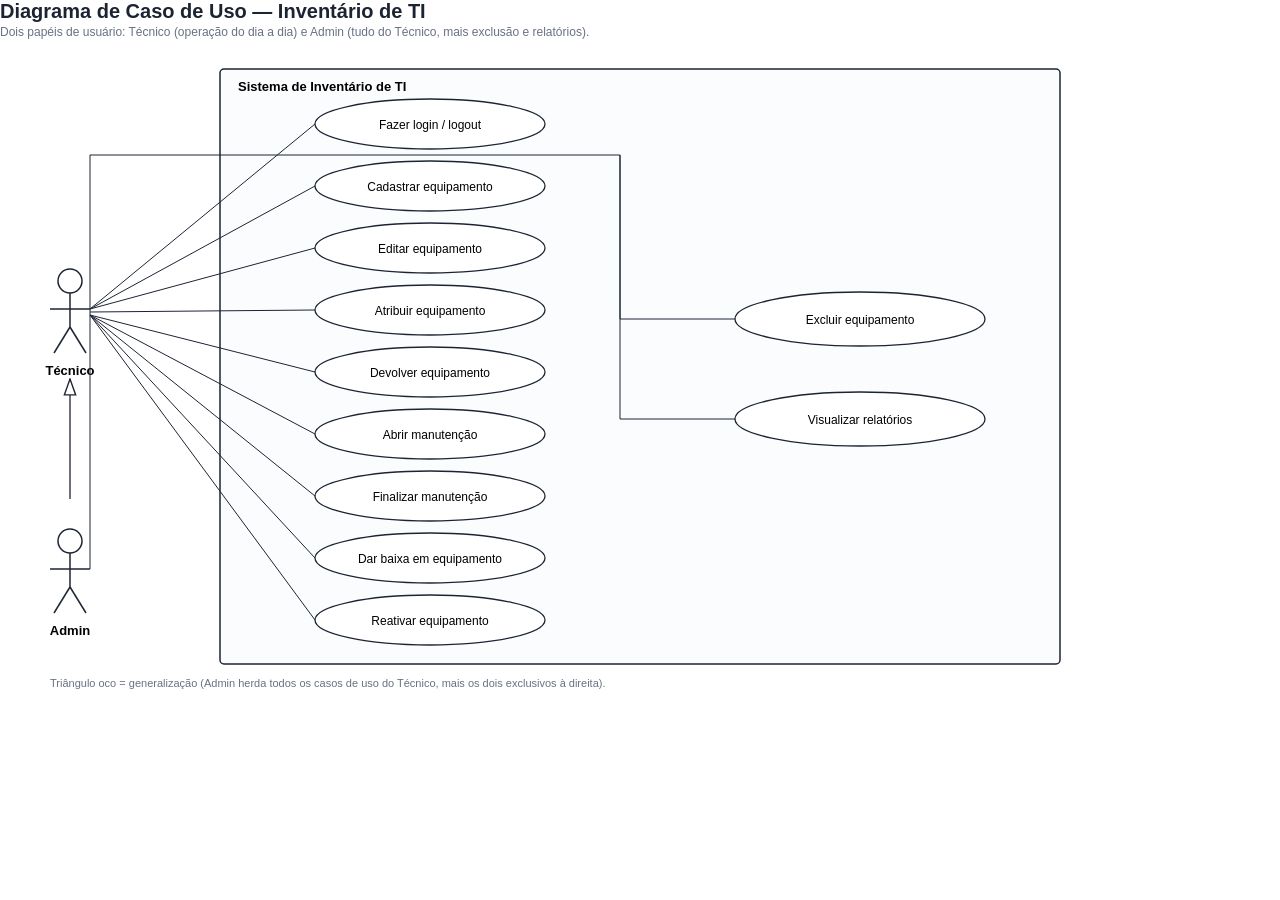
<file: docs/diagrama-caso-de-uso.html>
<!doctype html>
<html lang="pt-br">
<head>
<meta charset="utf-8" />
<style>
  * { box-sizing: border-box; }
  @page { size: A4 landscape; margin: 14mm; }
  body {
    font-family: "Helvetica Neue", Arial, sans-serif;
    color: #1C2433;
    margin: 0;
  }
  .titulo { font-size: 20px; font-weight: 700; margin: 0 0 2px; }
  .subtitulo { font-size: 12px; color: #697184; margin: 0 0 10px; }
  svg { display: block; }
  .ator-label { font-size: 13px; font-weight: 700; font-family: Arial, sans-serif; text-anchor: middle; }
  .uc-label { font-size: 12px; font-family: Arial, sans-serif; text-anchor: middle; }
  .boundary-label { font-size: 13px; font-weight: 700; font-family: Arial, sans-serif; }
  .legenda { font-size: 11px; fill: #697184; font-family: Arial, sans-serif; }
</style>
</head>
<body>
  <p class="titulo">Diagrama de Caso de Uso — Inventário de TI</p>
  <p class="subtitulo">Dois papéis de usuário: Técnico (operação do dia a dia) e Admin (tudo do Técnico, mais exclusão e relatórios).</p>

  <svg viewBox="0 0 1100 650" width="1100" height="650" xmlns="http://www.w3.org/2000/svg">
    <defs>
      <marker id="triangulo-oco" viewBox="0 0 16 12" refX="15" refY="6" markerWidth="14" markerHeight="11" orient="auto-start-reverse">
        <path d="M1,1 L15,6 L1,11 z" fill="#FFFFFF" stroke="#1C2433" stroke-width="1.2"/>
      </marker>
    </defs>

    <!-- ===================== Boundary ===================== -->
    <rect x="220" y="20" width="840" height="595" fill="#FBFCFE" stroke="#1C2433" stroke-width="1.5" rx="4"/>
    <text x="238" y="42" class="boundary-label">Sistema de Inventário de TI</text>

    <!-- ===================== Ator Técnico ===================== -->
    <g transform="translate(70,260)">
      <circle cx="0" cy="-28" r="12" fill="#FFFFFF" stroke="#1C2433" stroke-width="1.5"/>
      <line x1="0" y1="-16" x2="0" y2="18" stroke="#1C2433" stroke-width="1.5"/>
      <line x1="-20" y1="0" x2="20" y2="0" stroke="#1C2433" stroke-width="1.5"/>
      <line x1="0" y1="18" x2="-16" y2="44" stroke="#1C2433" stroke-width="1.5"/>
      <line x1="0" y1="18" x2="16" y2="44" stroke="#1C2433" stroke-width="1.5"/>
      <text x="0" y="66" class="ator-label">Técnico</text>
    </g>

    <!-- ===================== Ator Admin ===================== -->
    <g transform="translate(70,520)">
      <circle cx="0" cy="-28" r="12" fill="#FFFFFF" stroke="#1C2433" stroke-width="1.5"/>
      <line x1="0" y1="-16" x2="0" y2="18" stroke="#1C2433" stroke-width="1.5"/>
      <line x1="-20" y1="0" x2="20" y2="0" stroke="#1C2433" stroke-width="1.5"/>
      <line x1="0" y1="18" x2="-16" y2="44" stroke="#1C2433" stroke-width="1.5"/>
      <line x1="0" y1="18" x2="16" y2="44" stroke="#1C2433" stroke-width="1.5"/>
      <text x="0" y="66" class="ator-label">Admin</text>
    </g>

    <!-- Generalizacao Admin -> Tecnico (triangulo oco) -->
    <line x1="70" y1="450" x2="70" y2="330" stroke="#1C2433" stroke-width="1.3" marker-end="url(#triangulo-oco)"/>

    <!-- ===================== Casos de uso do Tecnico (coluna A) ===================== -->
    <g>
      <ellipse cx="430" cy="75"  rx="115" ry="25" fill="#FFFFFF" stroke="#1C2433" stroke-width="1.3"/>
      <text x="430" y="80" class="uc-label">Fazer login / logout</text>

      <ellipse cx="430" cy="137" rx="115" ry="25" fill="#FFFFFF" stroke="#1C2433" stroke-width="1.3"/>
      <text x="430" y="142" class="uc-label">Cadastrar equipamento</text>

      <ellipse cx="430" cy="199" rx="115" ry="25" fill="#FFFFFF" stroke="#1C2433" stroke-width="1.3"/>
      <text x="430" y="204" class="uc-label">Editar equipamento</text>

      <ellipse cx="430" cy="261" rx="115" ry="25" fill="#FFFFFF" stroke="#1C2433" stroke-width="1.3"/>
      <text x="430" y="266" class="uc-label">Atribuir equipamento</text>

      <ellipse cx="430" cy="323" rx="115" ry="25" fill="#FFFFFF" stroke="#1C2433" stroke-width="1.3"/>
      <text x="430" y="328" class="uc-label">Devolver equipamento</text>

      <ellipse cx="430" cy="385" rx="115" ry="25" fill="#FFFFFF" stroke="#1C2433" stroke-width="1.3"/>
      <text x="430" y="390" class="uc-label">Abrir manutenção</text>

      <ellipse cx="430" cy="447" rx="115" ry="25" fill="#FFFFFF" stroke="#1C2433" stroke-width="1.3"/>
      <text x="430" y="452" class="uc-label">Finalizar manutenção</text>

      <ellipse cx="430" cy="509" rx="115" ry="25" fill="#FFFFFF" stroke="#1C2433" stroke-width="1.3"/>
      <text x="430" y="514" class="uc-label">Dar baixa em equipamento</text>

      <ellipse cx="430" cy="571" rx="115" ry="25" fill="#FFFFFF" stroke="#1C2433" stroke-width="1.3"/>
      <text x="430" y="576" class="uc-label">Reativar equipamento</text>
    </g>

    <!-- Linhas Tecnico -> casos de uso coluna A -->
    <g stroke="#1C2433" stroke-width="1">
      <line x1="90" y1="260" x2="315" y2="75"/>
      <line x1="90" y1="260" x2="315" y2="137"/>
      <line x1="90" y1="260" x2="315" y2="199"/>
      <line x1="90" y1="263" x2="315" y2="261"/>
      <line x1="90" y1="266" x2="315" y2="323"/>
      <line x1="90" y1="266" x2="315" y2="385"/>
      <line x1="90" y1="266" x2="315" y2="447"/>
      <line x1="90" y1="266" x2="315" y2="509"/>
      <line x1="90" y1="266" x2="315" y2="571"/>
    </g>

    <!-- ===================== Casos de uso do Admin (coluna B) ===================== -->
    <g>
      <ellipse cx="860" cy="270" rx="125" ry="27" fill="#FFFFFF" stroke="#1C2433" stroke-width="1.3"/>
      <text x="860" y="275" class="uc-label">Excluir equipamento</text>

      <ellipse cx="860" cy="370" rx="125" ry="27" fill="#FFFFFF" stroke="#1C2433" stroke-width="1.3"/>
      <text x="860" y="375" class="uc-label">Visualizar relatórios</text>
    </g>

    <!-- Linhas Admin -> casos de uso coluna B. Rota em "L" passando por fora da
         coluna A (sobe a x=90, cruza no vao entre a 1a e a 2a elipse em y=106,
         desce pelo corredor livre entre as colunas em x=620) pra nao cruzar
         nenhuma elipse. -->
    <g stroke="#1C2433" stroke-width="1" fill="none">
      <polyline points="90,520 90,106 620,106 620,270 735,270"/>
      <polyline points="620,106 620,370 735,370"/>
    </g>

    <text x="50" y="638" class="legenda">Triângulo oco = generalização (Admin herda todos os casos de uso do Técnico, mais os dois exclusivos à direita).</text>
  </svg>
</body>
</html>
</file>
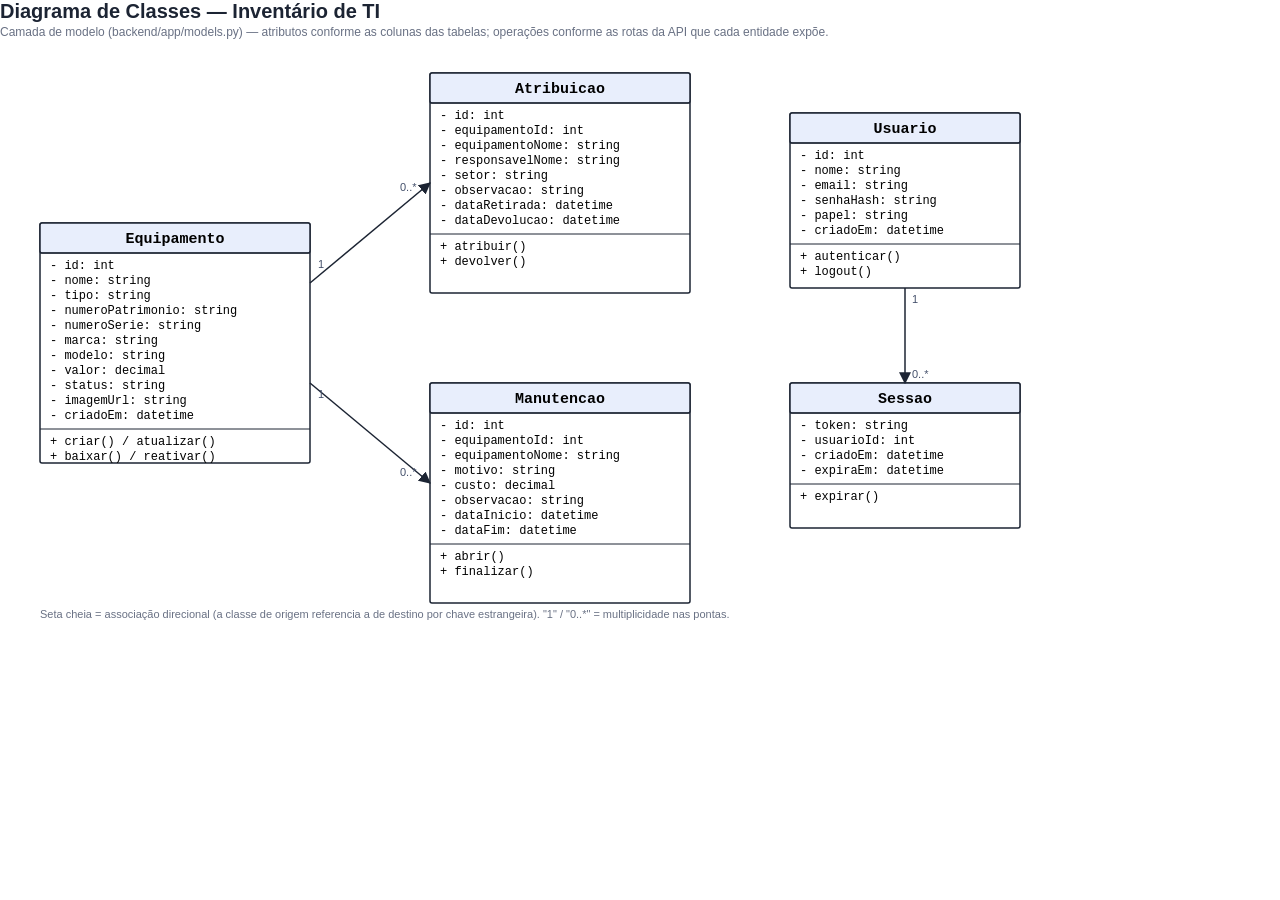
<file: docs/diagrama-classes.html>
<!doctype html>
<html lang="pt-br">
<head>
<meta charset="utf-8" />
<style>
  * { box-sizing: border-box; }
  @page { size: A4 landscape; margin: 14mm; }
  body {
    font-family: "Helvetica Neue", Arial, sans-serif;
    color: #1C2433;
    margin: 0;
  }
  .titulo {
    font-size: 20px;
    font-weight: 700;
    margin: 0 0 2px;
  }
  .subtitulo {
    font-size: 12px;
    color: #697184;
    margin: 0 0 14px;
  }
  svg { display: block; }
  .classe-nome { font-size: 15px; font-weight: 700; font-family: "Courier New", monospace; }
  .atributo, .operacao { font-size: 12px; font-family: "Courier New", monospace; }
  .mult { font-size: 11px; fill: #44506b; font-family: Arial, sans-serif; }
  .legenda { font-size: 11px; fill: #697184; font-family: Arial, sans-serif; }
</style>
</head>
<body>
  <p class="titulo">Diagrama de Classes — Inventário de TI</p>
  <p class="subtitulo">Camada de modelo (backend/app/models.py) — atributos conforme as colunas das tabelas; operações conforme as rotas da API que cada entidade expõe.</p>

  <svg viewBox="0 0 1050 580" width="1050" height="580" xmlns="http://www.w3.org/2000/svg">
    <defs>
      <marker id="seta" viewBox="0 0 10 10" refX="9" refY="5" markerWidth="8" markerHeight="8" orient="auto-start-reverse">
        <path d="M0,0 L10,5 L0,10 z" fill="#1C2433"/>
      </marker>
    </defs>

    <!-- ===================== Equipamento ===================== -->
    <g transform="translate(40,170)">
      <rect width="270" height="240" fill="#FFFFFF" stroke="#1C2433" stroke-width="1.5" rx="2"/>
      <rect width="270" height="30" fill="#E8EEFC" stroke="#1C2433" stroke-width="1.5" rx="2"/>
      <text x="135" y="20" text-anchor="middle" class="classe-nome">Equipamento</text>
      <line x1="0" y1="30" x2="270" y2="30" stroke="#1C2433"/>
      <text x="10" y="46" class="atributo">- id: int</text>
      <text x="10" y="61" class="atributo">- nome: string</text>
      <text x="10" y="76" class="atributo">- tipo: string</text>
      <text x="10" y="91" class="atributo">- numeroPatrimonio: string</text>
      <text x="10" y="106" class="atributo">- numeroSerie: string</text>
      <text x="10" y="121" class="atributo">- marca: string</text>
      <text x="10" y="136" class="atributo">- modelo: string</text>
      <text x="10" y="151" class="atributo">- valor: decimal</text>
      <text x="10" y="166" class="atributo">- status: string</text>
      <text x="10" y="181" class="atributo">- imagemUrl: string</text>
      <text x="10" y="196" class="atributo">- criadoEm: datetime</text>
      <line x1="0" y1="206" x2="270" y2="206" stroke="#1C2433"/>
      <text x="10" y="222" class="operacao">+ criar() / atualizar()</text>
      <text x="10" y="237" class="operacao">+ baixar() / reativar()</text>
    </g>

    <!-- ===================== Atribuicao ===================== -->
    <g transform="translate(430,20)">
      <rect width="260" height="220" fill="#FFFFFF" stroke="#1C2433" stroke-width="1.5" rx="2"/>
      <rect width="260" height="30" fill="#E8EEFC" stroke="#1C2433" stroke-width="1.5" rx="2"/>
      <text x="130" y="20" text-anchor="middle" class="classe-nome">Atribuicao</text>
      <line x1="0" y1="30" x2="260" y2="30" stroke="#1C2433"/>
      <text x="10" y="46" class="atributo">- id: int</text>
      <text x="10" y="61" class="atributo">- equipamentoId: int</text>
      <text x="10" y="76" class="atributo">- equipamentoNome: string</text>
      <text x="10" y="91" class="atributo">- responsavelNome: string</text>
      <text x="10" y="106" class="atributo">- setor: string</text>
      <text x="10" y="121" class="atributo">- observacao: string</text>
      <text x="10" y="136" class="atributo">- dataRetirada: datetime</text>
      <text x="10" y="151" class="atributo">- dataDevolucao: datetime</text>
      <line x1="0" y1="161" x2="260" y2="161" stroke="#1C2433"/>
      <text x="10" y="177" class="operacao">+ atribuir()</text>
      <text x="10" y="192" class="operacao">+ devolver()</text>
    </g>

    <!-- ===================== Manutencao ===================== -->
    <g transform="translate(430,330)">
      <rect width="260" height="220" fill="#FFFFFF" stroke="#1C2433" stroke-width="1.5" rx="2"/>
      <rect width="260" height="30" fill="#E8EEFC" stroke="#1C2433" stroke-width="1.5" rx="2"/>
      <text x="130" y="20" text-anchor="middle" class="classe-nome">Manutencao</text>
      <line x1="0" y1="30" x2="260" y2="30" stroke="#1C2433"/>
      <text x="10" y="46" class="atributo">- id: int</text>
      <text x="10" y="61" class="atributo">- equipamentoId: int</text>
      <text x="10" y="76" class="atributo">- equipamentoNome: string</text>
      <text x="10" y="91" class="atributo">- motivo: string</text>
      <text x="10" y="106" class="atributo">- custo: decimal</text>
      <text x="10" y="121" class="atributo">- observacao: string</text>
      <text x="10" y="136" class="atributo">- dataInicio: datetime</text>
      <text x="10" y="151" class="atributo">- dataFim: datetime</text>
      <line x1="0" y1="161" x2="260" y2="161" stroke="#1C2433"/>
      <text x="10" y="177" class="operacao">+ abrir()</text>
      <text x="10" y="192" class="operacao">+ finalizar()</text>
    </g>

    <!-- ===================== Usuario ===================== -->
    <g transform="translate(790,60)">
      <rect width="230" height="175" fill="#FFFFFF" stroke="#1C2433" stroke-width="1.5" rx="2"/>
      <rect width="230" height="30" fill="#E8EEFC" stroke="#1C2433" stroke-width="1.5" rx="2"/>
      <text x="115" y="20" text-anchor="middle" class="classe-nome">Usuario</text>
      <line x1="0" y1="30" x2="230" y2="30" stroke="#1C2433"/>
      <text x="10" y="46" class="atributo">- id: int</text>
      <text x="10" y="61" class="atributo">- nome: string</text>
      <text x="10" y="76" class="atributo">- email: string</text>
      <text x="10" y="91" class="atributo">- senhaHash: string</text>
      <text x="10" y="106" class="atributo">- papel: string</text>
      <text x="10" y="121" class="atributo">- criadoEm: datetime</text>
      <line x1="0" y1="131" x2="230" y2="131" stroke="#1C2433"/>
      <text x="10" y="147" class="operacao">+ autenticar()</text>
      <text x="10" y="162" class="operacao">+ logout()</text>
    </g>

    <!-- ===================== Sessao ===================== -->
    <g transform="translate(790,330)">
      <rect width="230" height="145" fill="#FFFFFF" stroke="#1C2433" stroke-width="1.5" rx="2"/>
      <rect width="230" height="30" fill="#E8EEFC" stroke="#1C2433" stroke-width="1.5" rx="2"/>
      <text x="115" y="20" text-anchor="middle" class="classe-nome">Sessao</text>
      <line x1="0" y1="30" x2="230" y2="30" stroke="#1C2433"/>
      <text x="10" y="46" class="atributo">- token: string</text>
      <text x="10" y="61" class="atributo">- usuarioId: int</text>
      <text x="10" y="76" class="atributo">- criadoEm: datetime</text>
      <text x="10" y="91" class="atributo">- expiraEm: datetime</text>
      <line x1="0" y1="101" x2="230" y2="101" stroke="#1C2433"/>
      <text x="10" y="117" class="operacao">+ expirar()</text>
    </g>

    <!-- ===================== Relacionamentos ===================== -->
    <!-- Equipamento -> Atribuicao -->
    <line x1="310" y1="230" x2="430" y2="130" stroke="#1C2433" stroke-width="1.5" marker-end="url(#seta)"/>
    <text x="318" y="215" class="mult">1</text>
    <text x="400" y="138" class="mult">0..*</text>

    <!-- Equipamento -> Manutencao -->
    <line x1="310" y1="330" x2="430" y2="430" stroke="#1C2433" stroke-width="1.5" marker-end="url(#seta)"/>
    <text x="318" y="345" class="mult">1</text>
    <text x="400" y="423" class="mult">0..*</text>

    <!-- Usuario -> Sessao -->
    <line x1="905" y1="235" x2="905" y2="330" stroke="#1C2433" stroke-width="1.5" marker-end="url(#seta)"/>
    <text x="912" y="250" class="mult">1</text>
    <text x="912" y="325" class="mult">0..*</text>

    <text x="40" y="565" class="legenda">Seta cheia = associação direcional (a classe de origem referencia a de destino por chave estrangeira). "1" / "0..*" = multiplicidade nas pontas.</text>
  </svg>
</body>
</html>
</file>
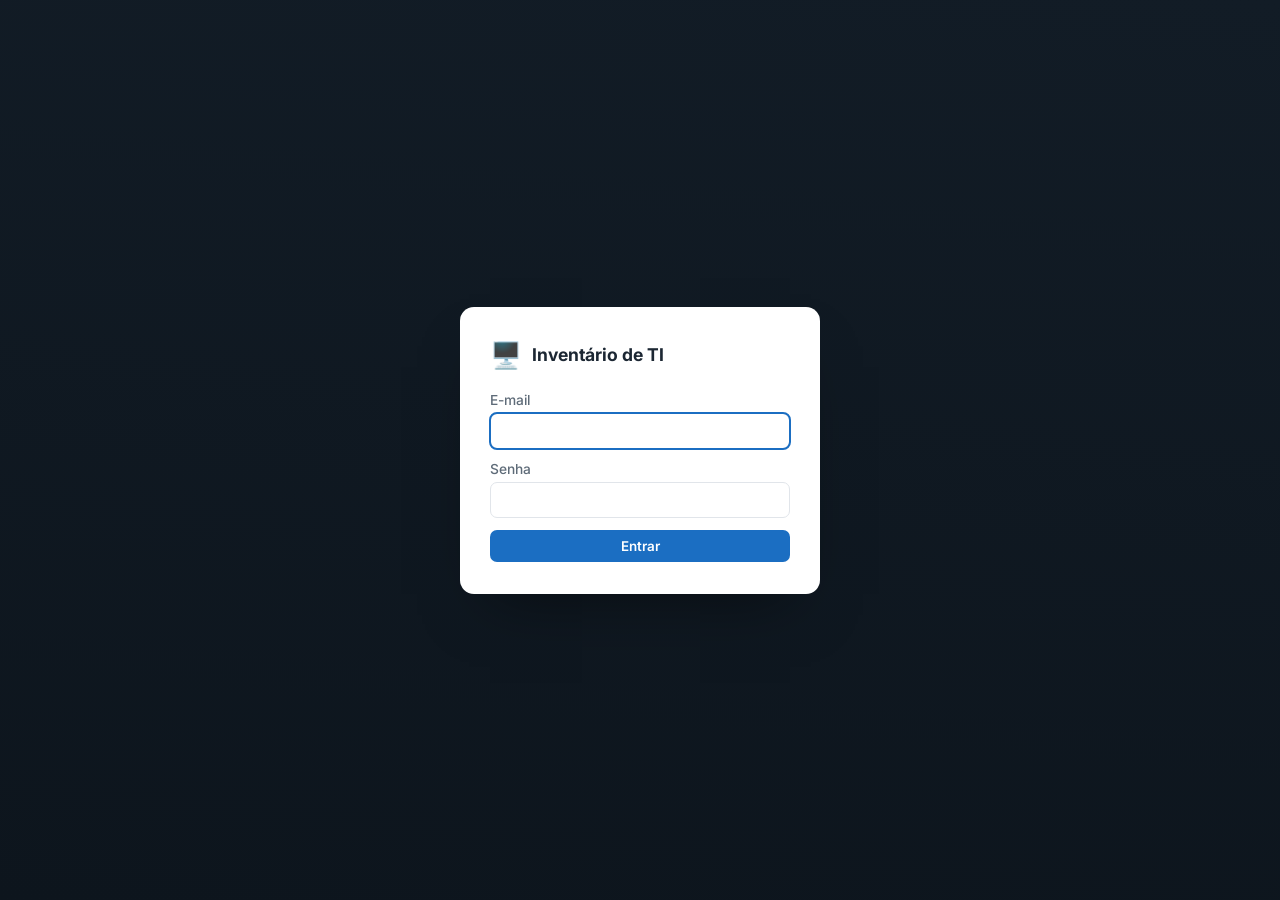
<file: frontend/login.html>
<!doctype html>
<html lang="pt-br">
<head>
  <meta charset="utf-8" />
  <meta name="viewport" content="width=device-width, initial-scale=1" />
  <title>Inventário de TI — Entrar</title>
  <link rel="preconnect" href="https://fonts.googleapis.com">
  <link rel="stylesheet" href="https://fonts.googleapis.com/css2?family=Inter:wght@400;500;600;700&display=swap">
  <link rel="stylesheet" href="styles.css" />
</head>
<body>
  <div class="login-shell">
    <div class="login-box">
      <div class="login-brand">
        <span class="login-brand-icon">🖥️</span>
        <span>Inventário de TI</span>
      </div>
      <form id="form-login">
        <label>E-mail
          <input type="email" id="email" required autofocus />
        </label>
        <label>Senha
          <input type="password" id="senha" required />
        </label>
        <div class="acoes">
          <button type="submit" style="width:100%">Entrar</button>
        </div>
      </form>
    </div>
  </div>

  <div id="aviso" class="aviso" hidden></div>

  <script src="login.js"></script>
</body>
</html>
</file>
<file: frontend/styles.css>
* { box-sizing: border-box; }

:root {
  --sidebar-bg: #121C26;
  --sidebar-bg-2: #0D151D;
  --sidebar-ink: #93A3B1;
  --sidebar-ink-active: #FFFFFF;
  --sidebar-line: rgba(255, 255, 255, 0.08);
  --accent: #1B6EC2;
  --accent-dark: #15568F;
  --accent-ink: #FFFFFF;
  --bg: #F3F5F7;
  --surface: #FFFFFF;
  --ink: #1C2733;
  --muted: #5E6B78;
  --line: #E1E5EA;
  --ok-bg: #DCF3E3; --ok-ink: #166A37;
  --warn-bg: #FCEBCF; --warn-ink: #8A5A00;
  --info-bg: #DCEAFB; --info-ink: #1B4ea8;
  --off-bg: #E7E9EC; --off-ink: #4A525B;
}

body {
  margin: 0;
  font-family: "Inter", system-ui, -apple-system, Segoe UI, Roboto, sans-serif;
  color: var(--ink);
  background: var(--bg);
}

h1, h2, h3 { font-weight: 700; margin: 0; }
a { color: inherit; }

/* ===================== Shell / Sidebar ===================== */

.shell { display: flex; min-height: 100vh; }

.sidebar {
  width: 236px;
  flex: 0 0 236px;
  background: linear-gradient(185deg, var(--sidebar-bg), var(--sidebar-bg-2));
  color: var(--sidebar-ink);
  display: flex;
  flex-direction: column;
  padding: 18px 14px;
  position: sticky;
  top: 0;
  height: 100vh;
}

.sidebar-brand {
  display: flex;
  align-items: center;
  gap: 10px;
  padding: 6px 10px 20px;
  font-weight: 700;
  color: #fff;
  font-size: 1.02rem;
  border-bottom: 1px solid var(--sidebar-line);
  margin-bottom: 14px;
}
.sidebar-brand-icon { font-size: 1.3rem; }

.sidebar-nav { display: flex; flex-direction: column; gap: 2px; flex: 1; }
.sidebar-link {
  display: flex;
  align-items: center;
  gap: 11px;
  padding: 9px 12px;
  border-radius: 8px;
  text-decoration: none;
  font-size: 0.88rem;
  font-weight: 500;
  color: var(--sidebar-ink);
}
.sidebar-link svg { flex: 0 0 18px; stroke: currentColor; fill: none; stroke-width: 1.8; }
.sidebar-link:hover { background: rgba(255, 255, 255, 0.06); color: #fff; }
.sidebar-link.ativo {
  background: var(--accent);
  color: #fff;
  font-weight: 700;
}
.sidebar-link[hidden] { display: none; }

.sidebar-footer { border-top: 1px solid var(--sidebar-line); padding-top: 14px; margin-top: 10px; }
.sidebar-user { display: flex; align-items: center; gap: 10px; padding: 0 10px 10px; }
.sidebar-user-avatar {
  width: 32px; height: 32px; border-radius: 50%;
  background: var(--accent);
  color: #fff;
  display: flex; align-items: center; justify-content: center;
  font-size: 0.78rem; font-weight: 700; flex: 0 0 32px;
}
.sidebar-user-info { display: flex; flex-direction: column; overflow: hidden; }
.sidebar-user-info strong { font-size: 0.84rem; color: #fff; white-space: nowrap; overflow: hidden; text-overflow: ellipsis; }
.sidebar-user-info small { font-size: 0.72rem; color: var(--sidebar-ink); text-transform: capitalize; }
.sidebar-sair {
  width: 100%;
  background: rgba(255, 255, 255, 0.08);
  color: var(--sidebar-ink-active);
  border: 0;
  border-radius: 7px;
  padding: 8px;
  font-size: 0.82rem;
  font-weight: 600;
  cursor: pointer;
}
.sidebar-sair:hover { background: rgba(255, 255, 255, 0.16); }

.main { flex: 1; display: flex; flex-direction: column; min-width: 0; }

.topbar {
  background: var(--surface);
  border-bottom: 1px solid var(--line);
  padding: 16px 28px;
  display: flex;
  align-items: center;
  justify-content: space-between;
  flex-wrap: wrap;
  gap: 12px;
}
.topbar h1 { font-size: 1.25rem; }
.topbar .subtitulo { color: var(--muted); font-size: 0.82rem; margin-top: 2px; font-weight: 400; }
.topbar-actions { display: flex; gap: 10px; }

.content { padding: 24px 28px 48px; max-width: 1180px; width: 100%; }

/* ===================== Buttons ===================== */

button {
  background: var(--accent);
  color: var(--accent-ink);
  border: 0;
  border-radius: 7px;
  padding: 8px 14px;
  cursor: pointer;
  font-size: 0.84rem;
  font-weight: 600;
  font-family: inherit;
}
button:hover { background: var(--accent-dark); }
button.secundario { background: var(--surface); color: var(--ink); border: 1px solid var(--line); }
button.secundario:hover { background: #F0F2F5; }
button.perigo { background: #FFFFFF; color: #B3261E; border: 1px solid #F3C6C3; }
button.perigo:hover { background: #FDECEC; }
button.link-btn { background: transparent; color: var(--accent); padding: 4px 2px; }
button.link-btn:hover { background: transparent; text-decoration: underline; }

/* ===================== Forms ===================== */

form label { display: block; margin-bottom: 12px; font-size: 0.86rem; font-weight: 500; color: var(--muted); }
form input {
  display: block;
  width: 100%;
  padding: 8px 10px;
  margin-top: 5px;
  border: 1px solid var(--line);
  border-radius: 7px;
  font-family: inherit;
  font-size: 0.92rem;
  color: var(--ink);
}
form input:focus { outline: 2px solid var(--accent); outline-offset: -1px; }
.acoes { display: flex; gap: 8px; flex-wrap: wrap; }

.filtro-checkbox {
  display: flex;
  align-items: center;
  gap: 8px;
  font-size: 0.86rem;
  margin: 0 0 12px;
}
.filtro-checkbox input { width: auto; margin: 0; }

/* ===================== Cards / panels ===================== */

.panel {
  background: var(--surface);
  border: 1px solid var(--line);
  border-radius: 10px;
  padding: 20px 22px;
  margin-bottom: 20px;
}
.panel h2 { font-size: 1.02rem; margin-bottom: 14px; }

/* ===================== KPI cards ===================== */

.kpi-grid { display: grid; grid-template-columns: repeat(auto-fill, minmax(190px, 1fr)); gap: 14px; margin-bottom: 22px; }
.kpi-card {
  background: var(--surface);
  border: 1px solid var(--line);
  border-left: 3px solid var(--accent);
  border-radius: 10px;
  padding: 16px 18px;
  min-width: 0;
  display: flex;
  flex-direction: column;
  gap: 4px;
}
.kpi-card.ok { border-left-color: #1E9E53; }
.kpi-card.warn { border-left-color: #D1A000; }
.kpi-card.off { border-left-color: #8A93A3; }
.kpi-card small { color: var(--muted); font-size: 0.76rem; text-transform: uppercase; letter-spacing: 0.03em; font-weight: 600; }
.kpi-card strong {
  font-size: 1.4rem;
  font-variant-numeric: tabular-nums;
  white-space: nowrap;
  overflow: hidden;
  text-overflow: ellipsis;
}

/* ===================== List toolbar / filtro pills ===================== */

.list-toolbar { display: flex; align-items: center; gap: 10px; margin-bottom: 14px; flex-wrap: wrap; }
.busca-input {
  flex: 1;
  min-width: 180px;
  padding: 8px 12px;
  border: 1px solid var(--line);
  border-radius: 7px;
  font-size: 0.88rem;
  font-family: inherit;
}
.pill-filters { display: flex; gap: 6px; flex-wrap: wrap; }
.pill-filter {
  background: var(--surface);
  color: var(--muted);
  border: 1px solid var(--line);
  border-radius: 999px;
  padding: 6px 13px;
  font-size: 0.8rem;
  font-weight: 600;
  cursor: pointer;
}
.pill-filter.ativa { background: var(--accent); color: #fff; border-color: var(--accent); }

/* ===================== Data table ===================== */

table.data-table { width: 100%; border-collapse: collapse; background: var(--surface); border: 1px solid var(--line); border-radius: 10px; overflow: hidden; }
.data-table th, .data-table td { padding: 10px 12px; text-align: left; font-size: 0.86rem; border-bottom: 1px solid var(--line); }
.data-table th {
  background: #F7F8FA;
  font-weight: 600;
  color: var(--muted);
  font-size: 0.74rem;
  text-transform: uppercase;
  letter-spacing: 0.03em;
  user-select: none;
}
.data-table th.sortavel { cursor: pointer; }
.data-table th.sortavel:hover { color: var(--ink); }
.data-table th .seta-ordem { font-size: 0.7rem; margin-left: 3px; opacity: 0.6; }
.data-table tbody tr:hover { background: #FAFBFC; }
.data-table tbody tr.clicavel { cursor: pointer; }
.data-table tbody tr:last-child td { border-bottom: 0; }

.acoes-tabela { display: flex; gap: 6px; flex-wrap: wrap; }
.acoes-tabela button { padding: 5px 10px; font-size: 0.78rem; }

/* ===================== Badges ===================== */

.badge-status {
  display: inline-block;
  padding: 3px 11px;
  border-radius: 999px;
  font-size: 0.72rem;
  font-weight: 700;
}
.badge-disponivel { background: var(--ok-bg); color: var(--ok-ink); }
.badge-em_uso { background: var(--info-bg); color: var(--info-ink); }
.badge-manutencao { background: var(--warn-bg); color: var(--warn-ink); }
.badge-baixado { background: var(--off-bg); color: var(--off-ink); }

.thumb { width: 38px; height: 38px; object-fit: cover; border-radius: 6px; background: #EEF1F4; display: block; }
.preview-img { max-width: 160px; max-height: 120px; object-fit: cover; border-radius: 8px; border: 1px solid var(--line); margin-top: 6px; }

p.vazio { color: var(--muted); font-size: 0.88rem; padding: 18px; text-align: center; }

/* ===================== Registro (record page) ===================== */

.record-header {
  background: var(--surface);
  border: 1px solid var(--line);
  border-radius: 10px;
  padding: 20px 22px;
  margin-bottom: 18px;
  display: flex;
  justify-content: space-between;
  align-items: flex-start;
  flex-wrap: wrap;
  gap: 14px;
}
.record-header-titulo { display: flex; align-items: center; gap: 12px; flex-wrap: wrap; }
.record-header-titulo h2 { font-size: 1.2rem; }
.record-header-meta { color: var(--muted); font-size: 0.84rem; margin-top: 4px; }
.record-header-acoes { display: flex; gap: 8px; flex-wrap: wrap; }

.tabs {
  display: flex;
  gap: 2px;
  border-bottom: 1px solid var(--line);
  margin-bottom: 18px;
}
.tab-btn {
  background: transparent;
  color: var(--muted);
  border: 0;
  border-radius: 0;
  padding: 10px 16px;
  font-weight: 600;
  font-size: 0.86rem;
  border-bottom: 2px solid transparent;
  margin-bottom: -1px;
}
.tab-btn:hover { background: transparent; color: var(--ink); }
.tab-btn.ativa { color: var(--accent); border-bottom-color: var(--accent); }
.tab-panel[hidden] { display: none; }

.campos-grid { display: grid; grid-template-columns: repeat(auto-fit, minmax(220px, 1fr)); gap: 16px; }
.campo-item small { display: block; color: var(--muted); font-size: 0.74rem; text-transform: uppercase; letter-spacing: 0.03em; margin-bottom: 3px; }
.campo-item strong { font-size: 0.94rem; font-weight: 600; }

/* ===================== Activity feed ===================== */

.activity-feed { position: relative; padding-left: 26px; }
.activity-feed::before {
  content: "";
  position: absolute;
  left: 9px;
  top: 6px;
  bottom: 6px;
  width: 2px;
  background: var(--line);
}
.activity-item { position: relative; padding-bottom: 20px; }
.activity-item:last-child { padding-bottom: 0; }
.activity-dot {
  position: absolute;
  left: -26px;
  top: 2px;
  width: 20px;
  height: 20px;
  border-radius: 50%;
  display: flex;
  align-items: center;
  justify-content: center;
  font-size: 0.7rem;
  color: #fff;
  background: var(--accent);
}
.activity-dot.criacao { background: #6B5CD6; }
.activity-dot.atribuicao { background: #1B6EC2; }
.activity-dot.devolucao { background: #1E9E53; }
.activity-dot.manutencao { background: #D1A000; }
.activity-dot.baixa { background: #8A93A3; }
.activity-texto { font-size: 0.88rem; }
.activity-texto strong { font-weight: 700; }
.activity-tempo { font-size: 0.76rem; color: var(--muted); margin-top: 1px; }

/* ===================== Avisos / toast ===================== */

.aviso {
  position: fixed;
  bottom: 20px;
  right: 24px;
  max-width: 360px;
  padding: 12px 16px;
  border-radius: 8px;
  font-size: 0.86rem;
  box-shadow: 0 10px 28px -10px rgba(16, 24, 45, 0.3);
  z-index: 40;
}
.aviso.erro { background: #FDECEC; color: #8A2520; border: 1px solid #F3C6C3; }
.aviso.ok { background: var(--ok-bg); color: var(--ok-ink); border: 1px solid #B9E5C6; }

/* ===================== Dialogs ===================== */

dialog {
  border: 0;
  border-radius: 12px;
  padding: 24px;
  width: 100%;
  max-width: 400px;
  box-shadow: 0 20px 50px -20px rgba(16, 24, 45, 0.5);
}
dialog::backdrop { background: rgba(16, 24, 45, 0.45); }
dialog h3 { margin: 0 0 4px; font-size: 1.05rem; }
.dialog-subtitulo { color: var(--muted); margin: 6px 0 16px; font-size: 0.86rem; }

/* ===================== Login ===================== */

.login-shell {
  min-height: 100vh;
  display: flex;
  align-items: center;
  justify-content: center;
  background: linear-gradient(185deg, var(--sidebar-bg), var(--sidebar-bg-2));
  padding: 16px;
}
.login-box {
  background: var(--surface);
  border-radius: 14px;
  padding: 32px 30px;
  width: 100%;
  max-width: 360px;
  box-shadow: 0 30px 60px -30px rgba(0, 0, 0, 0.5);
}
.login-brand { display: flex; align-items: center; gap: 10px; font-weight: 700; font-size: 1.1rem; margin-bottom: 22px; }
.login-brand-icon { font-size: 1.6rem; }

/* ===================== Gráficos (relatórios) ===================== */

.grafico-dark-card {
  background: linear-gradient(165deg, var(--sidebar-bg), var(--sidebar-bg-2));
  border-radius: 12px;
  padding: 22px 22px 14px;
  margin-bottom: 18px;
}
.grafico-dark-card h2 { color: #fff; font-size: 1rem; }
.grafico-dark-card small { color: #8EA0B3; display: block; margin-top: 4px; }
.grafico-dark-card canvas { margin: 18px 0 4px; max-width: 100%; }

/* ===================== Responsivo ===================== */

@media (max-width: 760px) {
  .sidebar { width: 60px; flex-basis: 60px; padding: 14px 8px; }
  .sidebar-brand-text, .sidebar-link span, .sidebar-user-info { display: none; }
  .sidebar-brand, .sidebar-link, .sidebar-user { justify-content: center; }
  .sidebar-sair { font-size: 0; padding: 8px; }
  .sidebar-sair::before { content: "⎋"; font-size: 1rem; }
  .content, .topbar { padding-left: 14px; padding-right: 14px; }
  table.data-table, .data-table thead, .data-table tbody, .data-table th, .data-table td, .data-table tr { display: block; }
  .data-table thead { display: none; }
  .data-table td { border: 0; border-bottom: 1px solid var(--line); }
}
</file>
